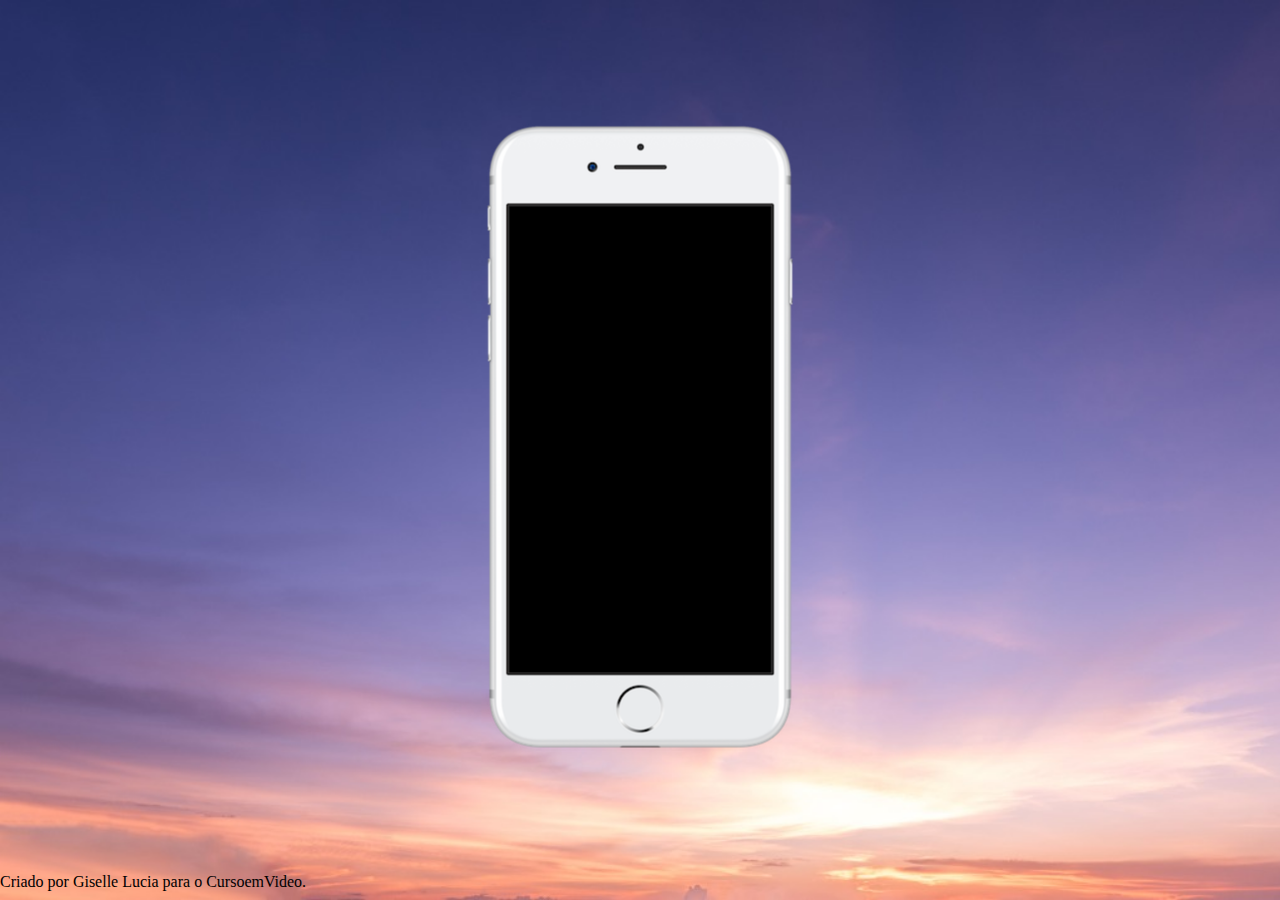
<file: index.html>
<!DOCTYPE html>
<html lang="pt-br">
<head>
    <meta charset="UTF-8">
    <meta http-equiv="X-UA-Compatible" content="IE=edge">
    <meta name="viewport" content="width=device-width, initial-scale=1.0">
    <title>Projeto iframe</title>
    <link rel="stylesheet" href="style.css">
    <link rel="shortcut icon" href="imagens/favicon.ico" type="image/x-icon">

</head>
<body>
    <main>
        <section id="iphone">
           
        </section>

        <section id="botaozinho">

        </section>
    </main>
</body>
<footer>
    <p>Criado por Giselle Lucia para o CursoemVideo.</p>
</footer>
</html>
</file>
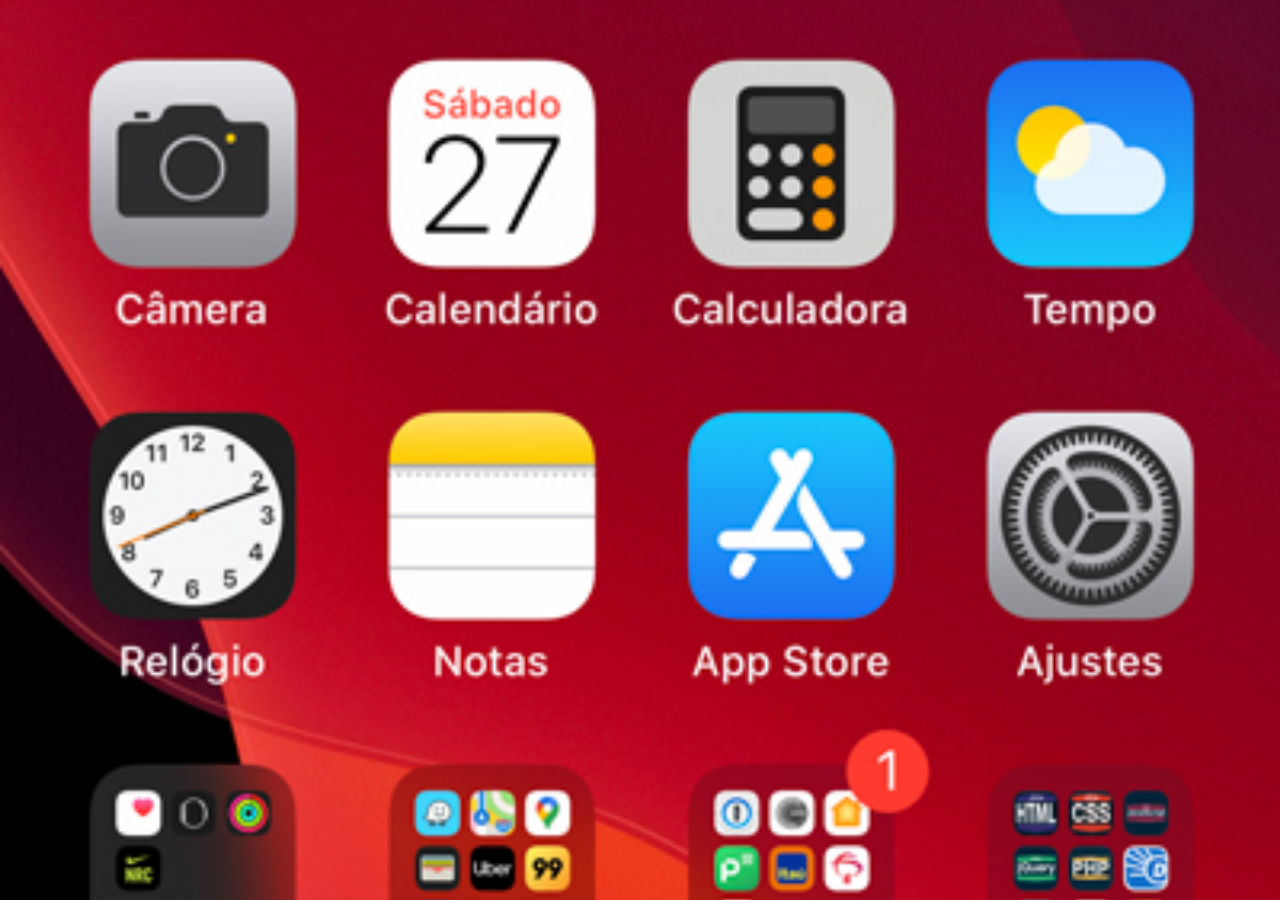
<file: home.html>
<!DOCTYPE html>
<html lang="pt-br">
<head>
    <meta charset="UTF-8">
    <meta http-equiv="X-UA-Compatible" content="IE=edge">
    <meta name="viewport" content="width=device-width, initial-scale=1.0">
    <title>home</title>
    <link rel="stylesheet" href="home.css">
</head>
<body>
    
</body>
</html>
</file>
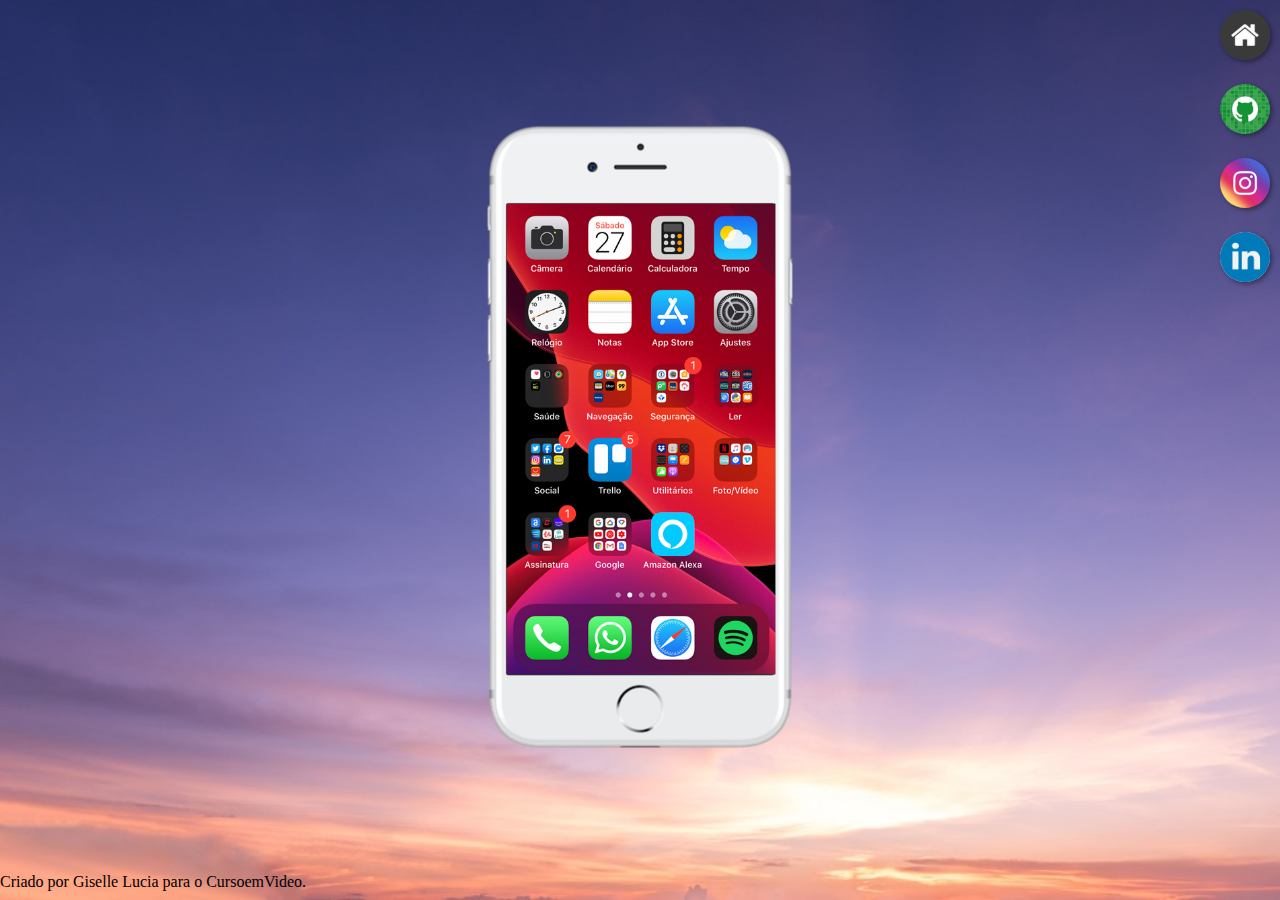
<file: iphone.html>
<!DOCTYPE html>
<html lang="pt-br">
<head>
    <meta charset="UTF-8">
    <meta http-equiv="X-UA-Compatible" content="IE=edge">
    <meta name="viewport" content="width=device-width, initial-scale=1.0">
    <title>Projeto iframe</title>
    <link rel="stylesheet" href="iphone.css">
    <link rel="shortcut icon" href="imagens/favicon.ico" type="image/x-icon">

</head>
<body>
    <main>
        <section id="iphone">
           <iframe src="home.html" name="tela" id="tela" frameborder="0"></iframe>
        </section>

        <section id="botaozinho">
            <a href="home.html" target="tela"><img src="imagens/logo-home.jpg" alt="logo home"></a><br>
            
            <a href="#" target="tela"><img src="imagens/logo-github.jpg" alt="logo github"></a><br>
            
            <a href="#"target="tela"><img src="imagens/logo-instagram.jpg" alt="logo instagram"></a><br>
            
            <a href="#" target="tela"><img src="imagens/icon-linkedin.jpeg" alt="logo linkedin"></a>
        </section>
    </main>
</body>
<footer>
    <p>Criado por Giselle Lucia para o CursoemVideo.</p>
</footer>
</html>
</file>
<file: style.css>
*{
    padding: 0;
    margin: 0;
}

html, body{
    height: 100vh;
    width: 100vw;
    background-color: black;
}

body{
    background-color: black;
    background-image: url('imagens/ceu.jpeg');
    background-repeat: no-repeat;
    background-size: cover;
    background-attachment: fixed;
}

main{
    height: 97vh;
    position: relative;
}

section#iphone{
    position: absolute;
    top: 50%;
    left: 50%;
    transform: translate(-50%, -50%);

    height: 627px;
    width: 311px;
    background: url('imagens/frame-iphone.png') no-repeat ;
}
</file>
<file: home.css>
*{
    padding: 0;
    margin: 0;
}

body{
    width: 100vw;
    height: 100vh;
    background: black url('imagens/tela-home.jpg') no-repeat top center;
    background-size: cover;
}
</file>
<file: iphone.css>
*{
    padding: 0;
    margin: 0;
}

html, body{
    height: 100vh;
    width: 100vw;
    background-color: black;
}

body{
    background-color: black;
    background-image: url('imagens/ceu.jpeg');
    background-repeat: no-repeat;
    background-size: cover;
    background-attachment: fixed;
}

main{
    height: 97vh;
    position: relative;
}

section#iphone{
    position: absolute;
    top: 50%;
    left: 50%;
    transform: translate(-50%, -50%);

    height: 627px;
    width: 311px;
    background: url('imagens/frame-iphone.png') no-repeat ;
}

iframe#tela{
    position: relative;
    top: 80px;
    left: 22px;
    width: 269px;
    height: 471px;
}

section#botaozinho{
    text-align: right;
}

section#botaozinho img{
    width: 50px;
    height: 50px;
    margin: 10px;
    border-radius: 50%;
    box-shadow: 2px 2px 5px rgba(0, 0, 0, 0.411);
    box-sizing: border-box;
}

section#botaozinho img:hover{
    border: 2px solid rgba(255, 255, 255, 0.596);
    transform: translate(-3px, -3px);
    box-shadow: 5px 5px 5px 10px rgba(0, 0, 0, 0.205);
    transition: transform .5s, border 1s;
}
</file>
